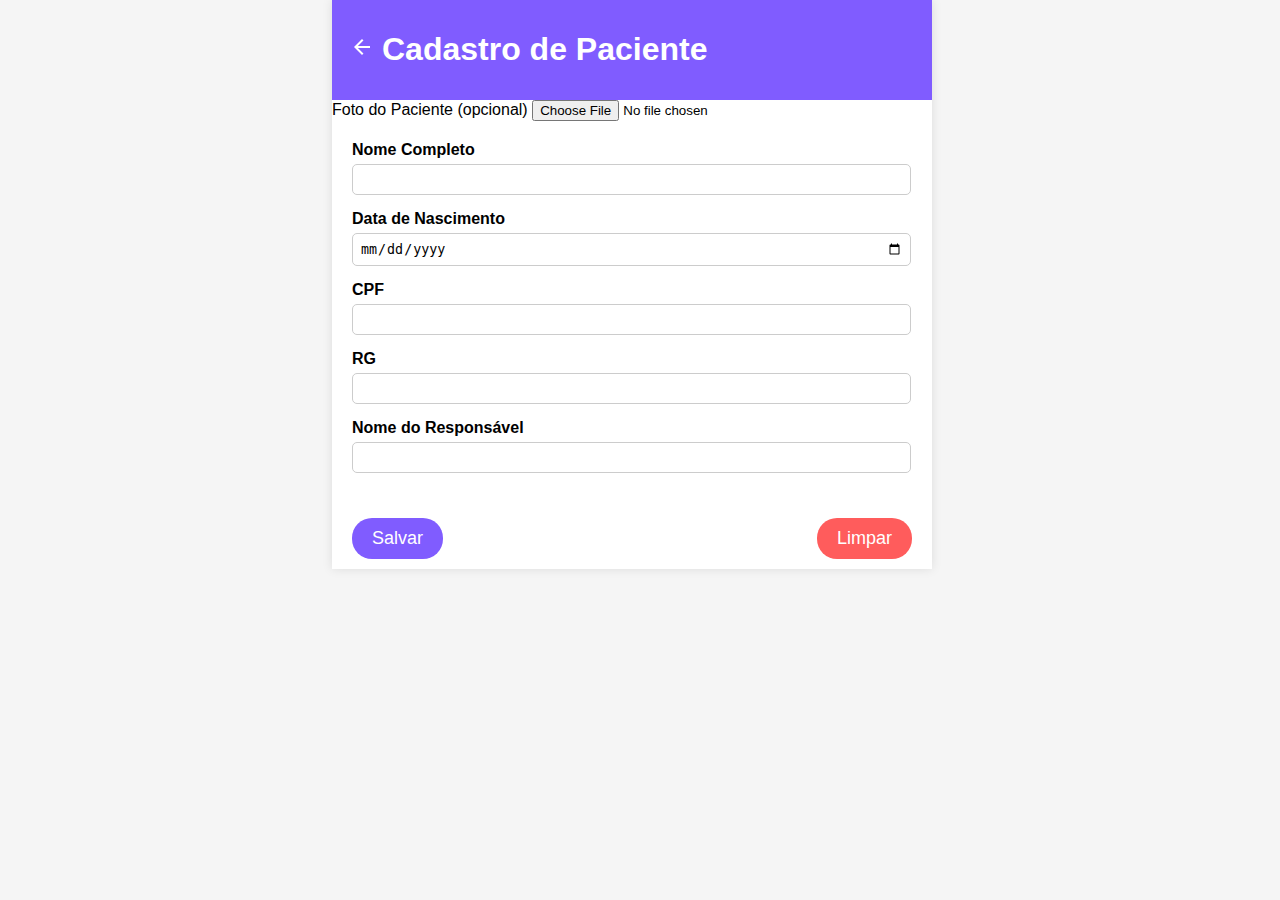
<file: layout2.1_pacientes_cadastro.html>
<!DOCTYPE html>
<html lang="pt-BR">
<head>
    <meta charset="UTF-8">
    <meta name="viewport" content="width=device-width, initial-scale=1.0">
    <title>Cadastro de Paciente</title>
    <link rel="stylesheet" href="css/layout2.1_pacientes_cadastro.css">
</head>
<body>
    <div class="container">
        <div class="header">
            <a href="layout2_pacientes.html" class="back-button"><img src="img/leading-icon.png" alt="Seta para voltar"></a>
            <h1>Cadastro de Paciente</h1>
        </div>
        <form id="patientForm">
            <div class="profile">
                <label for="patientPhoto">Foto do Paciente (opcional)</label>
                <input type="file" id="patientPhoto" name="patientPhoto" accept="image/*">
            </div>
            <div class="info">
                <div class="info-box">
                    <label for="patientName">Nome Completo</label>
                    <input type="text" id="patientName" name="patientName" required>
                </div>
                <div class="info-box">
                    <label for="patientDOB">Data de Nascimento</label>
                    <input type="date" id="patientDOB" name="patientDOB" required>
                </div>
                <div class="info-box">
                    <label for="patientCPF">CPF</label>
                    <input type="text" id="patientCPF" name="patientCPF" required>
                </div>
                <div class="info-box">
                    <label for="patientRG">RG</label>
                    <input type="text" id="patientRG" name="patientRG" required>
                </div>
                <div class="info-box">
                    <label for="patientResponsible">Nome do Responsável</label>
                    <input type="text" id="patientResponsible" name="patientResponsible" required>
                </div>
            </div>
            <div class="actions">
                <button type="submit" class="action-button save">Salvar</button>
                <button type="button" id="clearButton" class="action-button clear">Limpar</button>
            </div>
        </form>
    </div>
    <script src="js/layout2.1_pacientes_cadastro.js"></script>
</body>
</html>
</file>
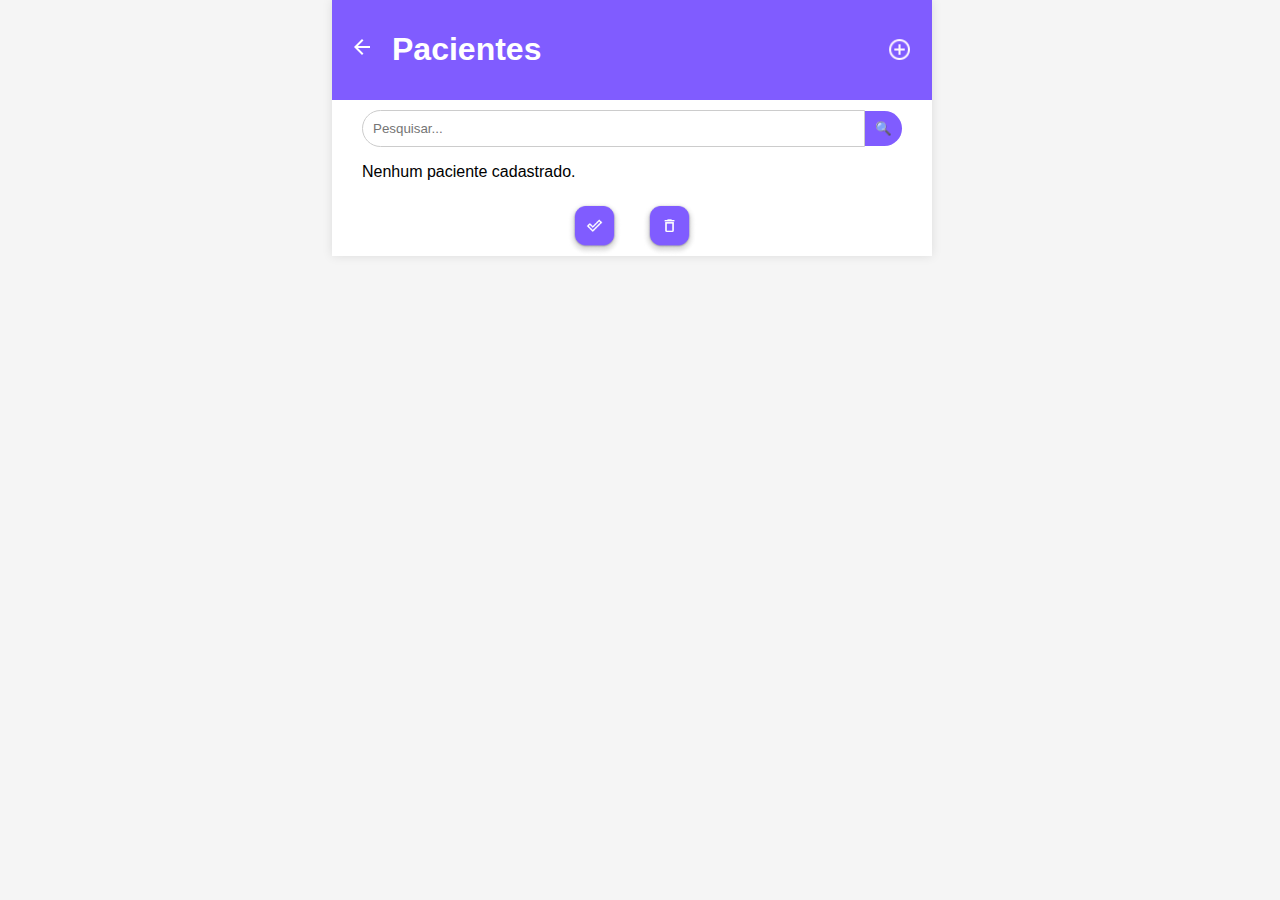
<file: layout2_pacientes.html>
<!DOCTYPE html>
<html lang="pt-BR">
<head>
    <meta charset="UTF-8">
    <meta name="viewport" content="width=device-width, initial-scale=1.0">
    <title>Pacientes</title>
    <link rel="stylesheet" href="css/layout2_pacientes.css">
</head>
<body>
<div class="container">
    <div class="header">
        <a href="index.html" class="add-button"><img src="img/leading-icon.png" alt="Seta para voltar"></a>
        <h1>Pacientes</h1>
        <a href="layout2.1_pacientes_cadastro.html" class="add-button-2"><img src="img/add_circle.png" alt="Adicionar paciente"></a>
    </div>
    <div class="search-bar">
        <input type="text" placeholder="Pesquisar...">
        <button>🔍</button>
    </div>
    <div class="patient-list" id="patient-list">
        <!-- Lista de pacientes carregada dinamicamente -->
    </div>
    <div class="action-buttons">
        <a href="index.html"><img src="img/FAB3.png" alt="Se"></a>
        <a href="#" id="clearPatientsButton"><img src="img/FAB.png" alt="Excluir Cadastros"></a>
    </div>
</div>    
    <script src="js/layout2_pacientes.js"></script>
</body>
</html>
</file>
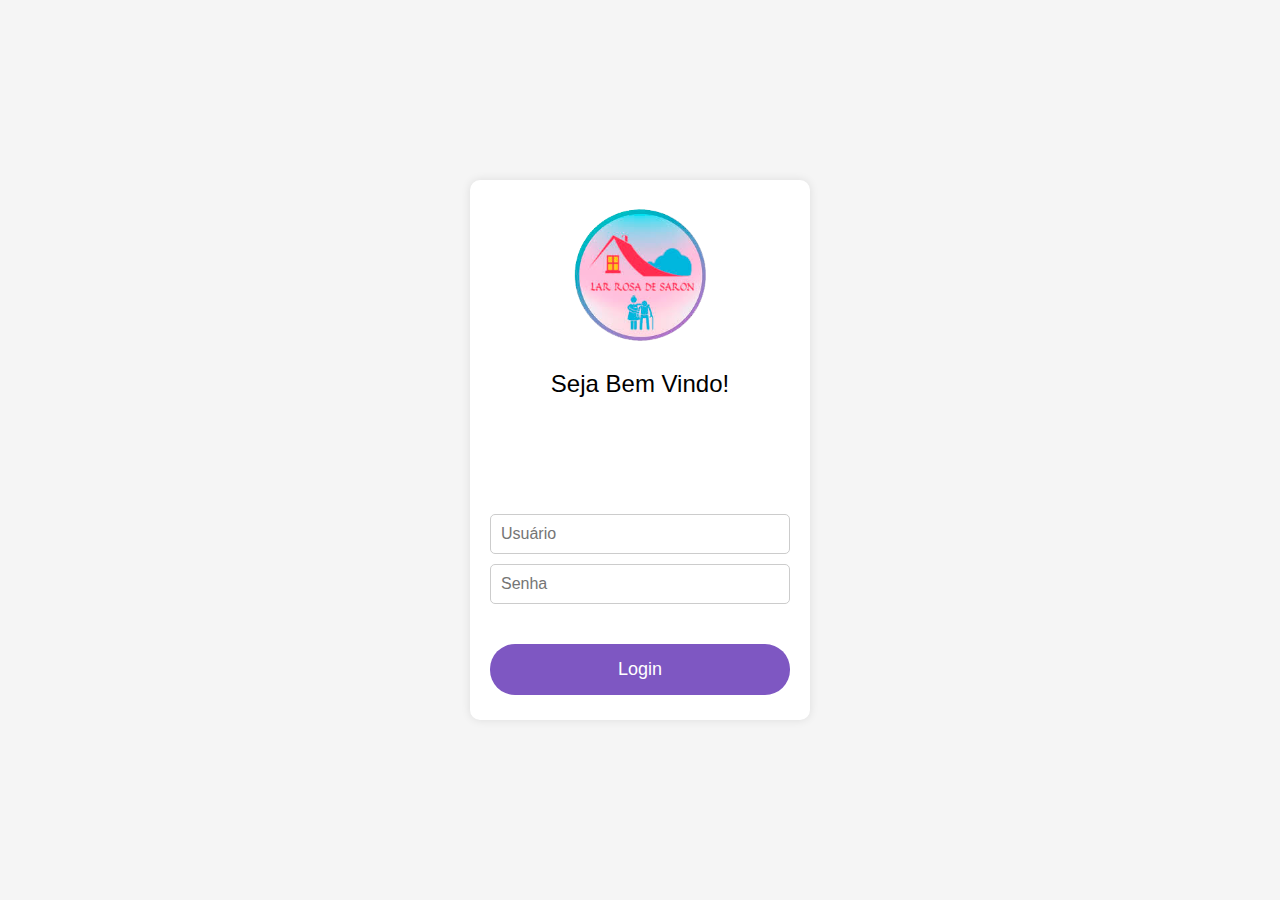
<file: login.html>
<!DOCTYPE html>
<html lang="pt-BR">
<head>
    <meta charset="UTF-8">
    <meta name="viewport" content="width=device-width, initial-scale=1.0">
    <title>Login</title>
    <link rel="stylesheet" href="css/login.css">
</head>
<body>
    <div class="login">
        <div class="logo"></div>
        <div class="welcome-text">Seja Bem Vindo!</div>
        <p><p><p>
        <form id="loginForm">
            <input type="text" id="username" name="username" placeholder="Usuário" required>
            <input type="password" id="password" name="password" placeholder="Senha" required>
            <button type="submit" class="login-button">Login</button>
        </form>
    </div>
    <script src="js/login.js"></script>
</body>
</html>
</file>
<file: css/layout2.1_pacientes_cadastro.css>
body {
    font-family: Arial, sans-serif;
    background-color: #f5f5f5;
    margin: 0;
    padding: 0;
    width: 100%;
    max-width: 600px;
    margin: 0 auto; /* Centraliza o conteúdo */
}

.container {
    background-color: #fff;
    box-shadow: 0 0 10px rgba(0, 0, 0, 0.1);
    overflow: hidden;
    margin-left: -8px;
    margin-right: 8px;
}

.header {
    background-color: #805CFF;
    color: #fff;
    padding: 10px;
    display: flex;
    align-items: center;
}

.back-button, .add-button {
    text-decoration: none;
    color: white;
    background-color:;
    font-size: 24px;
    display: flex;
    align-items: left;
}

.back-button img, .add-button img {
    width: 40px;
    height: 40px;
}

.back-button {
    margin-right: ; /* Adiciona margem à direita */
    padding-bottom: 6px; /* Adiciona padding à esquerda */
}

.add-button {
    margin-left: 0px; /* Adiciona margem à esquerda */
    padding-right: 10px; /* Adiciona padding à direita */
    padding-bottom: 6px;
}

.back-button-2, .add-button-2 {
    text-decoration: none;
    color: white;
    font-size: 24px;
    display: flex;
    align-items: center;
}

.back-button-2 img, .add-button-2 img {
    width: 40px;
    height: 40px;
}

.back-button-2 {
    margin-right: auto; /* Adiciona margem à direita */
    padding-left: 10px; /* Adiciona padding à esquerda */
}

.add-button-2 {
    margin-left: auto; /* Adiciona margem à esquerda */
    padding-right: 10px; /* Adiciona padding à direita */
}

.info {
	margin-left: 0px;
    padding: 20px;
}

.info-box {
    margin-bottom: 15px;
}

.info-box label {
    display: block;
    font-weight: bold;
    margin-bottom: 5px;
}

.info-box input {
    width: 97%;
    padding: 7px;
    border-radius: 5px;
    border: 1px solid #ccc;
    outline: none;
}

.actions {
    display: flex;
    justify-content: space-between;
    padding: 10px 20px;
}

.action-button {
    border: none;
    padding: 10px 20px;
    border-radius: 20px;
    cursor: pointer;
    font-size: 18px;
}

.action-button.save {
    background-color: #805CFF;
    color: white;
}

.action-button.clear {
    background-color: #FF5C5C;
    color: white;
}

.action-button:hover {
    opacity: 0.8;
}

a {
    text-decoration: none;
    color: inherit;
}

/* Media queries para telas menores (smartphones) */
@media (max-width: 600px) {
    .header {
        flex-direction: column;
    }

    .header h1 {
        text-align: left; /* Centraliza o texto em dispositivos móveis */
        width: 100%;
    }

    .info {
        padding: 10px;
    }
}
</file>
<file: css/layout2_pacientes.css>
body {
    font-family: Arial, sans-serif;
    background-color: #f5f5f5;
    margin: 0;
    padding: 0;
    width: 100%;
    max-width: 600px;
    margin: 0 auto; /* Centraliza o conteúdo */
}

.container {
    background-color: #fff;
    box-shadow: 0 0 10px rgba(0, 0, 0, 0.1);
    overflow: hidden;
    margin-left: -8px;
    margin-right: 8px;
}

.header {
    background-color: #805CFF;
    color: #fff;
    padding: 10px;
    display: flex;
    align-items: center;
}

.back-button, .add-button {
    text-decoration: none;
    color: white;
    font-size: 24px;
    display: flex;
    align-items: left;
}

.back-button img, .add-button img {
    width: 40px;
    height: 40px;
}

.back-button {
    margin-right: ; /* Adiciona margem à direita */
    padding-left: 100px; /* Adiciona padding à esquerda */
}

.add-button {
    margin-left: 0px; /* Adiciona margem à esquerda */
    padding-right: 10px; /* Adiciona padding à direita */
    padding-bottom: 6px;
}

.back-button-2, .add-button-2 {
    text-decoration: none;
    color: white;
    font-size: 24px;
    display: flex;
    align-items: center;
}

.back-button-2 img, .add-button-2 img {
    width: 25px;
    height: 25px;
}

.back-button-2 {
    margin-right: auto; /* Adiciona margem à direita */
    padding-left: 10px; /* Adiciona padding à esquerda */
}

.add-button-2 {
    margin-left: auto; /* Adiciona margem à esquerda */
    padding-right: 10px; /* Adiciona padding à direita */
}

.search-bar {
    width: 90%;
    margin: auto;
    margin-top: 10px;
    display: flex;
    align-items: center;
}

.search-bar input {
    width: 100%;
    padding: 10px;
    border-radius: 20px 0 0 20px; /* Bordas circulares */
    border: 1px solid #ccc;
    outline: none;
}

.search-bar button {
    padding: 10px;
    background-color: #805CFF; /* Nova cor primária */
    color: white;
    border: none;
    border-radius: 0 20px 20px 0; /* Bordas circulares */
    cursor: pointer;
}

.patient-list {
    width: 90%;
    margin-bottom: 20px;
    margin: auto;
}

.patient-item {
    background-color: white;
    margin: 10px 0;
    padding: 10px;
    border-radius: 5px;
    display: flex;
    justify-content: space-between;
    align-items: center;
    box-shadow: 0 2px 4px rgba(0, 0, 0, 0.1);
    cursor: pointer; /* Indica que o item é clicável */
}

.patient-info {
    display: flex;
    align-items: center;
}

.patient-info img {
    width: 40px;
    height: 40px;
    border-radius: 50%;
    margin-right: 10px;
}

.delete-button {
    display: flex;
    align-items: center;
    text-decoration: none;
    color: inherit;
}

.delete-icon {
    width: 24px;  /* Ajuste o tamanho do ícone de deletar */
    height: 24px;
    cursor: pointer;
}

.action-buttons {
    display: flex;
    justify-content: center;
    align-items: center;
    gap: 20px;
    margin-top: 20px;
}

.action-buttons a, .action-buttons button {
    display: inline-block;
    text-align: center;
    text-decoration: none;
    color: inherit;
    background: none;
    border: none;
    padding: 0;
}

.action-buttons img {
    width: 55px;
    height: 55px;
    cursor: pointer;
}

.confirm-button {
    background-color: #805CFF; /* Nova cor primária */
    color: white;
    border: none;
    padding: 10px 20px;
    border-radius: 20px;
    cursor: pointer;
    font-size: 18px;
}

.confirm-button:hover {
    background-color: #6b49cc; /* Cor mais escura para o hover */
}

a {
    text-decoration: none;
    color: inherit;
}

a img {
    width: 55px;
    height: 55px;
    float: left;
}

a:visited, a:hover, a:active {
    text-decoration: none;
    color: inherit;
}

/* Media queries para[_{{{CITATION{{{_1{](https://github.com/ricardo-cas/pandas/tree/eefd8f3ed9250c15e029b7ae59a24ef9f7ffc4ab/GUIA_MARKDOWN.MD)
</file>
<file: css/login.css>
body {
    display: flex;
    flex-direction: column;
    align-items: center;
    justify-content: center;
    height: 100vh;
    margin: 0;
    font-family: Arial, sans-serif;
    background-color: #f5f5f5;
}

.login {
	height:500px;
	width:300px;
    display: flex;
    flex-direction: column;
    align-items: center;
    background-color: white;
    padding: 20px;
    border-radius: 10px;
    box-shadow: 0 0 10px rgba(0, 0, 0, 0.1);
}

.logo {
    width: 150px;
    height: 150px;
    background-image:url(../img/logo_LRS.png); /* Substitua pelo caminho real da imagem */
    background-size: cover;
    background-position: center;
    border-radius: 50%;
    margin-bottom: 20px;
}

.welcome-text {
    font-size: 24px;
    color: #000;
    margin-bottom: 20px;
}

form {
    display: flex;
    flex-direction: column;
    width: 100%;
}

input[type="text"], input[type="password"] {
    padding: 10px;
    margin-bottom: 10px;
    border: 1px solid #ccc;
    border-radius: 5px;
    font-size: 16px;
}

.login-button {
    background-color: #7e57c2;
    color: white;
    border: none;
    padding: 15px 30px;
    font-size: 18px;
    border-radius: 25px;
    cursor: pointer;
	margin-top:30px;
}

.login-button:hover {
    background-color: #6a4fa3;
}
</file>
